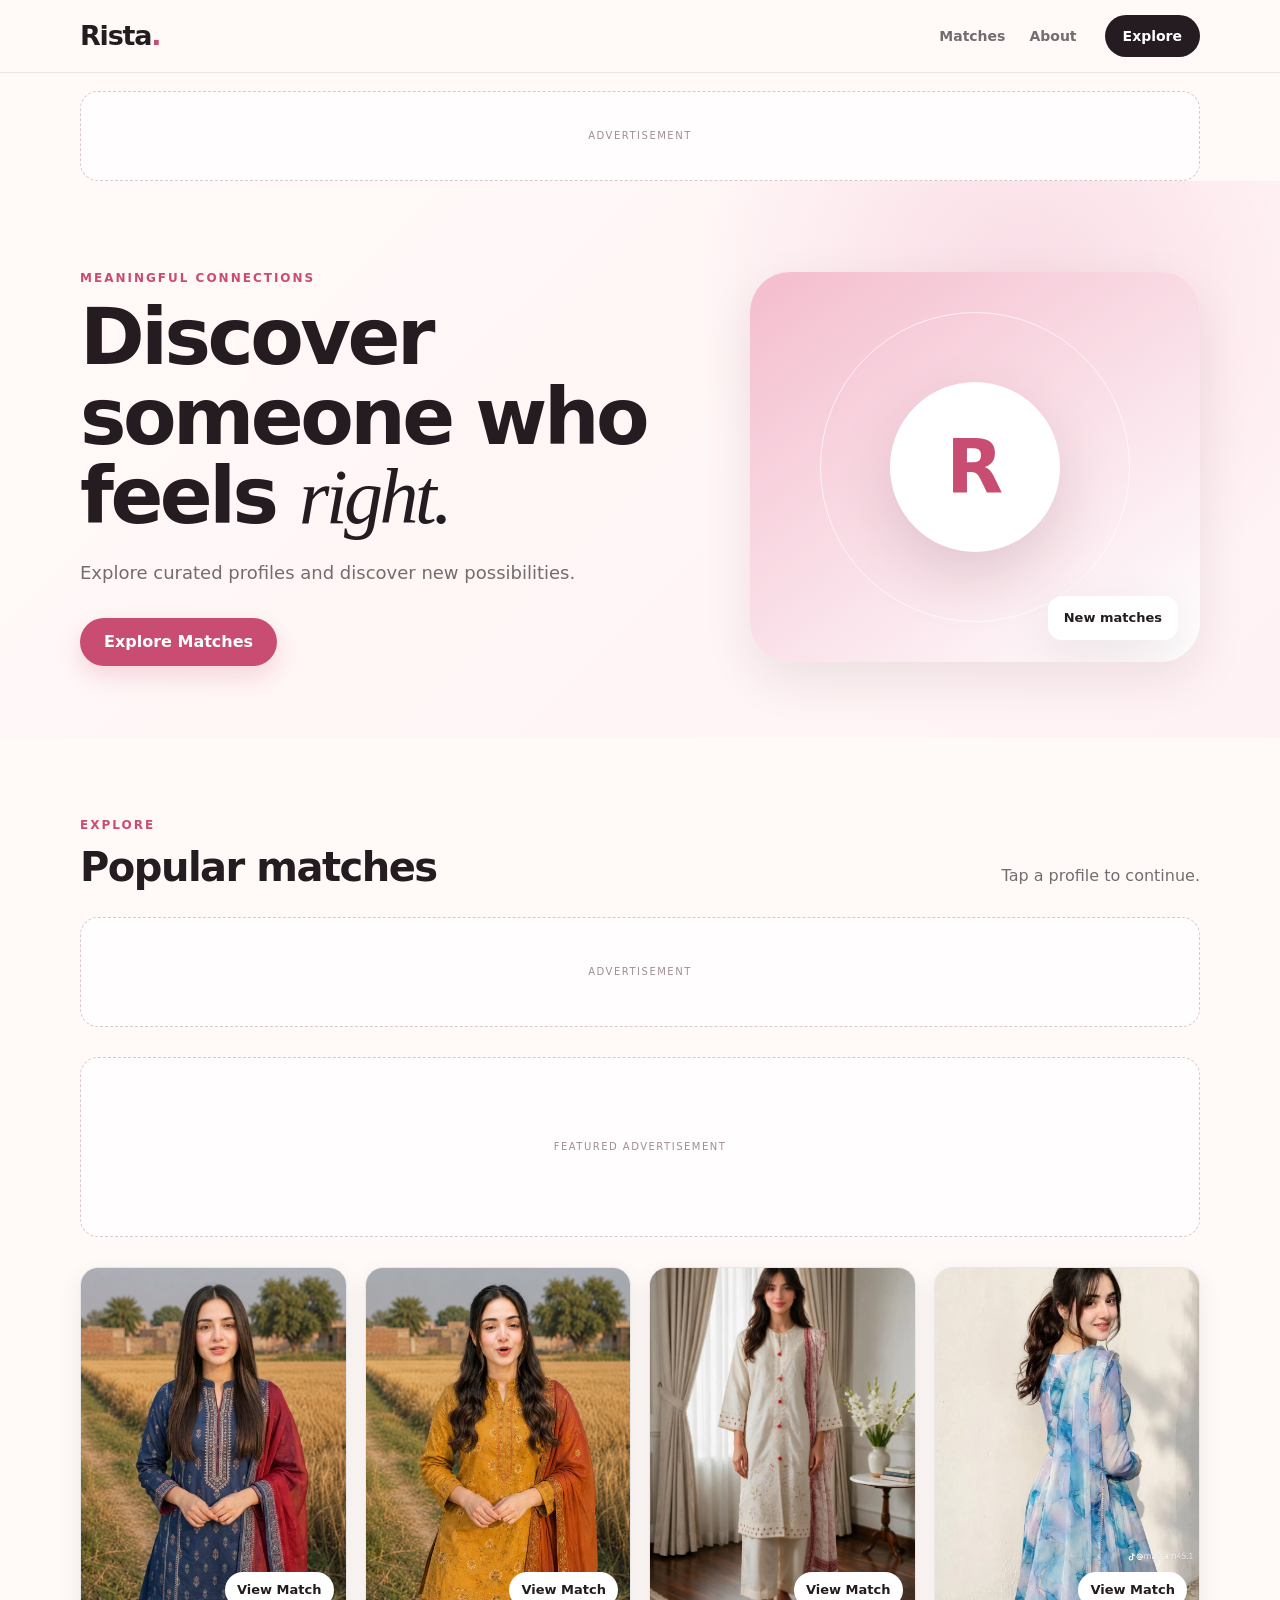
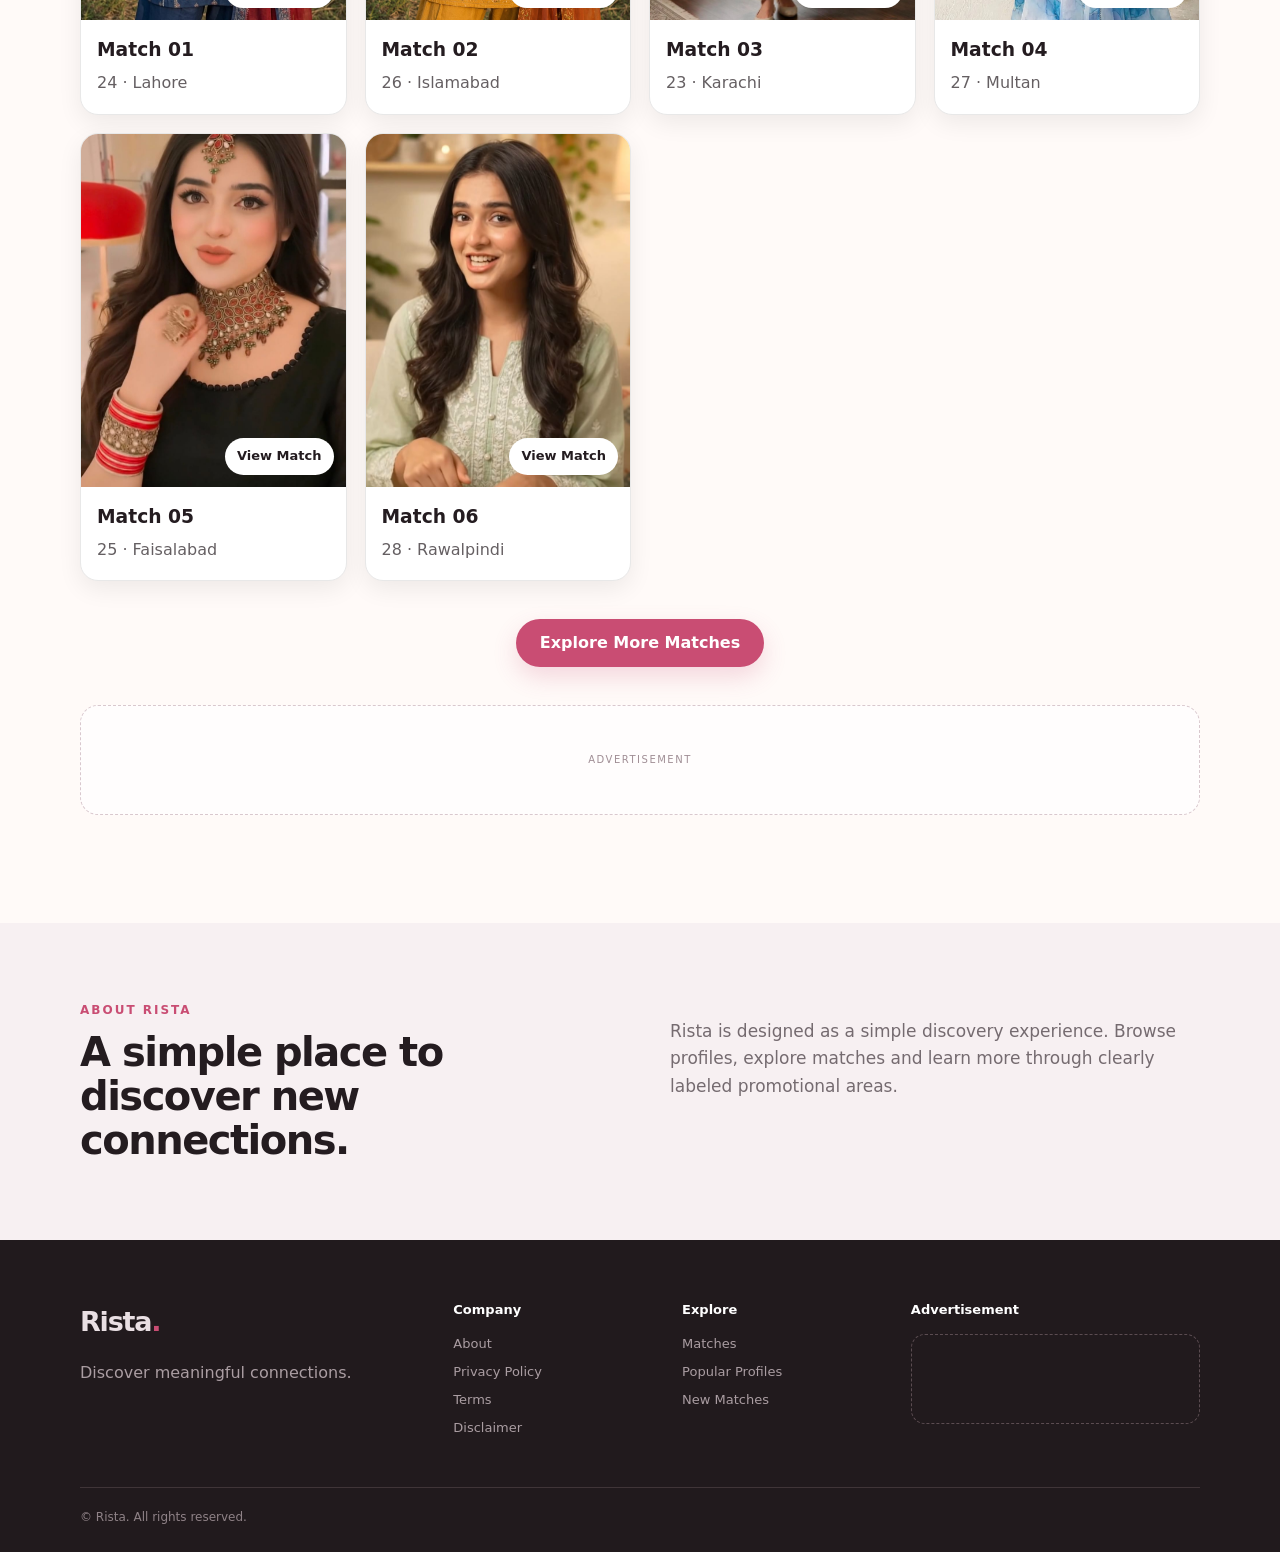
<file: index.html>
<!doctype html>
<html lang="en">
<head>
  <meta charset="utf-8">
  <meta name="viewport" content="width=device-width, initial-scale=1">
  <meta name="description" content="Rista — discover meaningful connections and explore matches.">
  <meta name="robots" content="index,follow">
  <title>Rista — Discover Your Match</title>
  <link rel="stylesheet" href="style.css">
</head>
<body>
  <aside class="side-ad side-ad-left" aria-label="Advertisement">
    <span>ADVERTISEMENT</span>
    <div id="side-ad-left"></div>
  </aside>
  <aside class="side-ad side-ad-right" aria-label="Advertisement">
    <span>ADVERTISEMENT</span>
    <div id="side-ad-right"></div>
  </aside>

  <header class="site-header">
    <div class="container nav">
      <a class="logo" href="index.html" aria-label="Rista home">Rista<span>.</span></a>
      <nav aria-label="Main navigation">
        <a href="#matches">Matches</a>
        <a href="#about">About</a>
</nav>
      <a class="nav-cta" href="#matches">Explore</a>
    </div>
  </header>

  <main>
    <div class="container">
  <div class="ad-slot top-banner-ad" aria-label="Advertisement">
    <span>ADVERTISEMENT</span>
    <div id="top-banner-ad"></div>
  </div>
</div>

<section class="hero">
      <div class="container hero-grid">
        <div>
          <p class="eyebrow">MEANINGFUL CONNECTIONS</p>
          <h1>Discover someone who feels <em>right.</em></h1>
          <p class="hero-copy">Explore curated profiles and discover new possibilities.</p>
          <a class="button primary" href="#matches">Explore Matches</a>
        </div>
        <div class="hero-card" aria-hidden="true">
          <div class="hero-orbit"></div>
          <div class="hero-avatar">R</div>
          <div class="hero-badge">New matches</div>
        </div>
      </div>
    </section>

    
<section class="section" id="matches">
      <div class="container">
        <div class="section-heading">
          <div>
            <p class="eyebrow">EXPLORE</p>
            <h2>Popular matches</h2>
          </div>
          <p class="section-note">Tap a profile to continue.</p>
        </div>

        <div class="ad-slot top-ad" aria-label="Advertisement">
          <span>ADVERTISEMENT</span>
          <div id="native-ad-top"></div>
        </div>

        <div class="ad-slot revenue-ad" aria-label="Advertisement">
          <span>FEATURED ADVERTISEMENT</span>
          <div id="high-revenue-ad"></div>
        </div>

        <div class="profiles" id="profile-grid" class="profiles profile-grid"></div>

        <div class="center-cta">
          <a class="button primary" id="explore-link" href="#" rel="nofollow sponsored">Explore More Matches</a>
        </div>

        <div class="ad-slot" aria-label="Advertisement">
          <span>ADVERTISEMENT</span>
          <div id="native-ad-bottom"></div>
        </div>
      </div>
    </section>

    <section class="section soft" id="about">
      <div class="container about-grid">
        <div>
          <p class="eyebrow">ABOUT RISTA</p>
          <h2>A simple place to discover new connections.</h2>
        </div>
        <p>Rista is designed as a simple discovery experience. Browse profiles, explore matches and learn more through clearly labeled promotional areas.</p>
      </div>
    </section>
  </main>

  <footer class="footer">
    <div class="container footer-grid">
      <div>
        <a class="logo footer-logo" href="index.html">Rista<span>.</span></a>
        <p>Discover meaningful connections.</p>
      </div>
      <div>
        <h3>Company</h3>
        <a href="#about">About</a>
<a href="privacy.html">Privacy Policy</a>
        <a href="terms.html">Terms</a>
        <a href="disclaimer.html">Disclaimer</a>
      </div>
      <div>
        <h3>Explore</h3>
        <a href="#matches">Matches</a>
        <a href="#matches">Popular Profiles</a>
        <a href="#matches">New Matches</a>
      </div>
      <div>
        <h3>Advertisement</h3>
        <div class="footer-ad" id="banner-ad-footer"></div>
      </div>
    </div>
    <div class="container copyright">© <span id="year"></span> Rista. All rights reserved.</div>
  </footer>

  <script src="config.js"></script>
  <script src="app.js"></script>
</body>
</html>
</file>
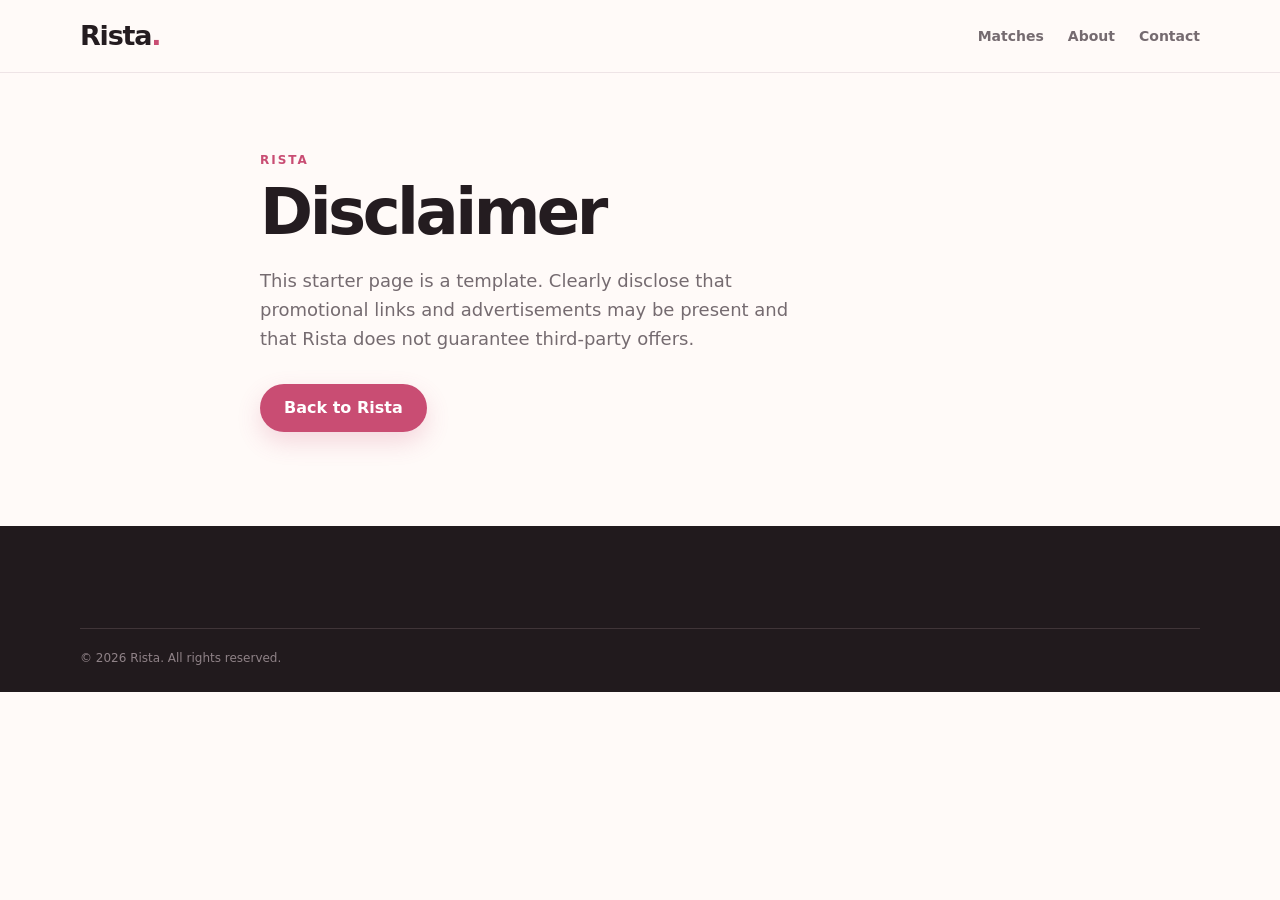
<file: disclaimer.html>
<!doctype html>
<html lang="en"><head><meta charset="utf-8"><meta name="viewport" content="width=device-width,initial-scale=1">
<title>Disclaimer — Rista</title><link rel="stylesheet" href="style.css"></head>
<body><header class="site-header"><div class="container nav"><a class="logo" href="index.html">Rista<span>.</span></a><nav><a href="index.html#matches">Matches</a><a href="index.html#about">About</a><a href="contact.html">Contact</a></nav></div></header>
<main class="section"><div class="container" style="max-width:760px"><p class="eyebrow">RISTA</p><h1 style="font-size:clamp(42px,7vw,64px)">Disclaimer</h1><p class="hero-copy">This starter page is a template. Clearly disclose that promotional links and advertisements may be present and that Rista does not guarantee third-party offers.</p><p><a class="button primary" href="index.html">Back to Rista</a></p></div></main>
<footer class="footer"><div class="container copyright">© <span id="year"></span> Rista. All rights reserved.</div></footer><script>document.getElementById("year").textContent=new Date().getFullYear()</script></body></html>
</file>
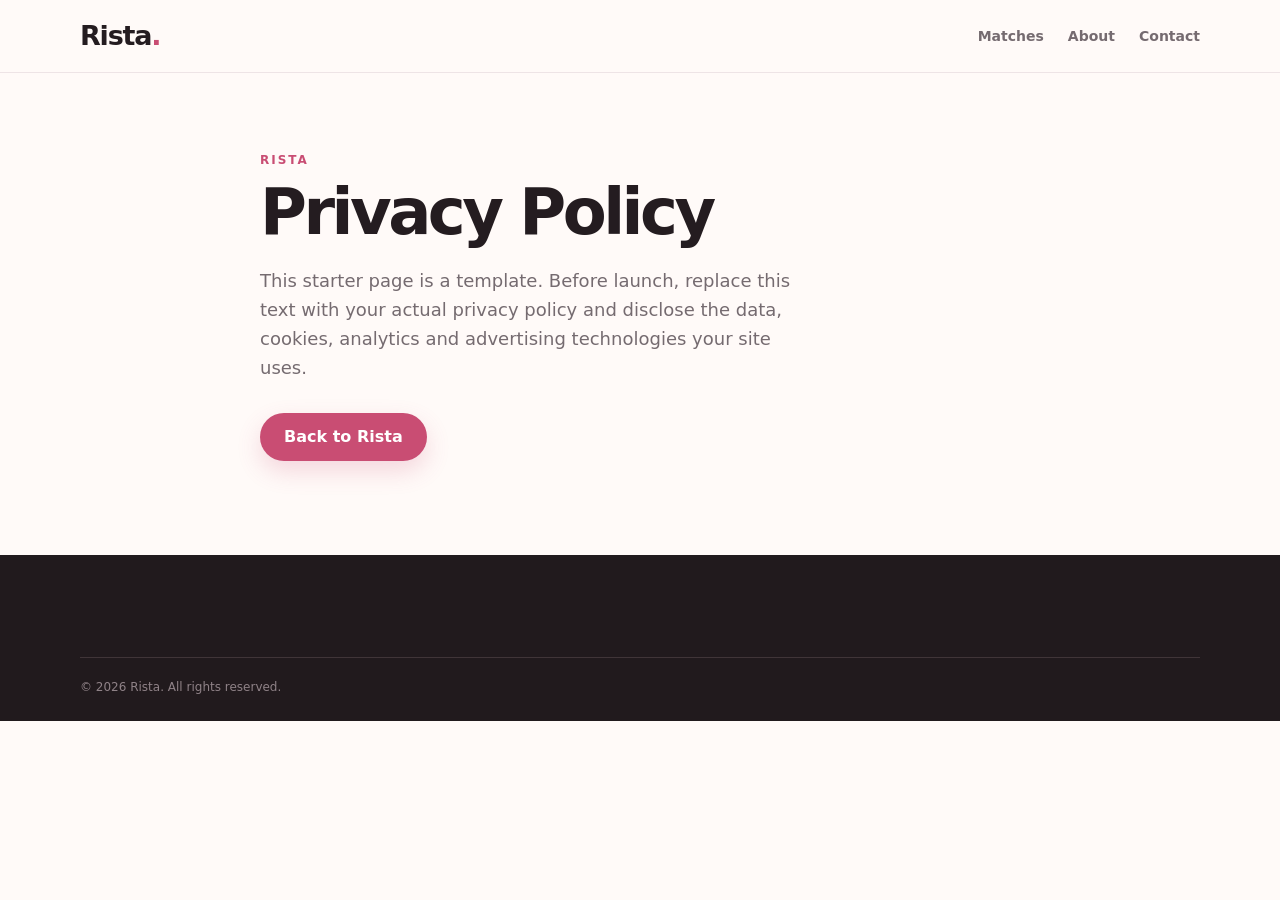
<file: privacy.html>
<!doctype html>
<html lang="en"><head><meta charset="utf-8"><meta name="viewport" content="width=device-width,initial-scale=1">
<title>Privacy Policy — Rista</title><link rel="stylesheet" href="style.css"></head>
<body><header class="site-header"><div class="container nav"><a class="logo" href="index.html">Rista<span>.</span></a><nav><a href="index.html#matches">Matches</a><a href="index.html#about">About</a><a href="contact.html">Contact</a></nav></div></header>
<main class="section"><div class="container" style="max-width:760px"><p class="eyebrow">RISTA</p><h1 style="font-size:clamp(42px,7vw,64px)">Privacy Policy</h1><p class="hero-copy">This starter page is a template. Before launch, replace this text with your actual privacy policy and disclose the data, cookies, analytics and advertising technologies your site uses.</p><p><a class="button primary" href="index.html">Back to Rista</a></p></div></main>
<footer class="footer"><div class="container copyright">© <span id="year"></span> Rista. All rights reserved.</div></footer><script>document.getElementById("year").textContent=new Date().getFullYear()</script></body></html>
</file>
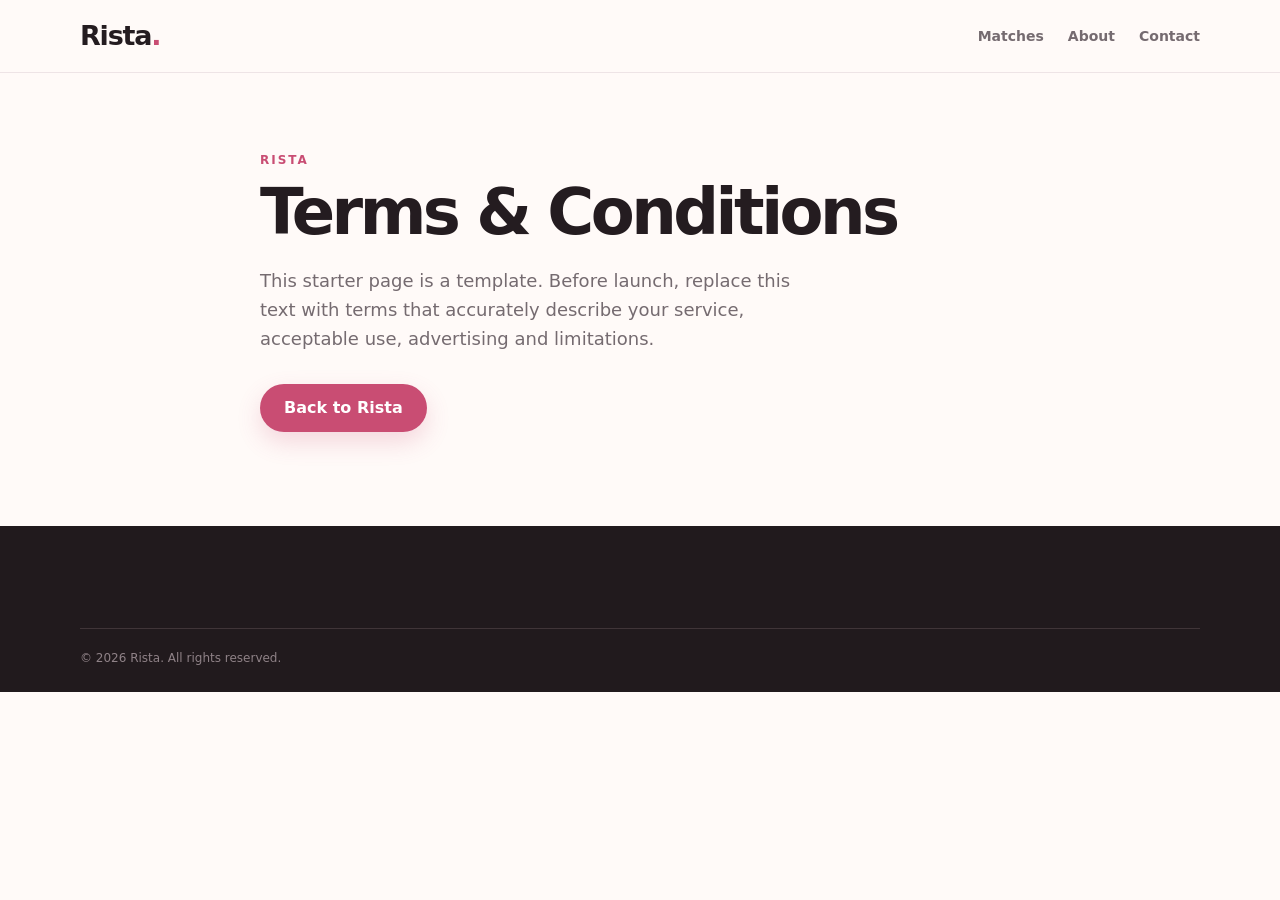
<file: terms.html>
<!doctype html>
<html lang="en"><head><meta charset="utf-8"><meta name="viewport" content="width=device-width,initial-scale=1">
<title>Terms & Conditions — Rista</title><link rel="stylesheet" href="style.css"></head>
<body><header class="site-header"><div class="container nav"><a class="logo" href="index.html">Rista<span>.</span></a><nav><a href="index.html#matches">Matches</a><a href="index.html#about">About</a><a href="contact.html">Contact</a></nav></div></header>
<main class="section"><div class="container" style="max-width:760px"><p class="eyebrow">RISTA</p><h1 style="font-size:clamp(42px,7vw,64px)">Terms & Conditions</h1><p class="hero-copy">This starter page is a template. Before launch, replace this text with terms that accurately describe your service, acceptable use, advertising and limitations.</p><p><a class="button primary" href="index.html">Back to Rista</a></p></div></main>
<footer class="footer"><div class="container copyright">© <span id="year"></span> Rista. All rights reserved.</div></footer><script>document.getElementById("year").textContent=new Date().getFullYear()</script></body></html>
</file>
<file: style.css>
*{box-sizing:border-box}
:root{--bg:#fffaf8;--surface:#fff;--text:#241c20;--muted:#756b70;--accent:#c94d73;--accent-dark:#9f3154;--line:#eadfe3;--shadow:0 18px 50px rgba(54,25,35,.09);--radius:24px}
html{scroll-behavior:smooth}
body{margin:0;background:var(--bg);color:var(--text);font-family:Inter,ui-sans-serif,system-ui,-apple-system,BlinkMacSystemFont,"Segoe UI",sans-serif;line-height:1.6}
a{color:inherit;text-decoration:none}
.container{width:min(1120px,calc(100% - 36px));margin:auto}
.site-header{position:sticky;top:0;z-index:20;background:rgba(255,250,248,.92);backdrop-filter:blur(14px);border-bottom:1px solid rgba(234,223,227,.8)}
.nav{height:72px;display:flex;align-items:center;gap:28px}
.logo{font-size:27px;font-weight:850;letter-spacing:-1.2px;margin-right:auto}
.logo span{color:var(--accent)}
nav{display:flex;gap:24px;color:var(--muted);font-size:14px;font-weight:650}
nav a:hover{color:var(--text)}
.nav-cta,.button{display:inline-flex;align-items:center;justify-content:center;border-radius:999px;font-weight:750;transition:.2s ease}
.nav-cta{padding:10px 18px;background:var(--text);color:white;font-size:14px}
.button{min-height:48px;padding:0 24px}
.primary{background:var(--accent);color:#fff;box-shadow:0 10px 25px rgba(201,77,115,.2)}
.primary:hover{background:var(--accent-dark);transform:translateY(-1px)}
.hero{padding:88px 0 72px;background:radial-gradient(circle at 80% 20%,#f9dce5 0,transparent 30%),linear-gradient(135deg,#fffaf8,#fff2f5)}
.hero-grid{display:grid;grid-template-columns:1.15fr .85fr;gap:60px;align-items:center}
.eyebrow{margin:0 0 10px;color:var(--accent);font-size:12px;letter-spacing:2px;font-weight:850}
h1{font-size:clamp(46px,7vw,78px);line-height:1.02;letter-spacing:-3.5px;margin:0 0 22px;max-width:760px}
h1 em{font-family:Georgia,serif;font-weight:500}
.hero-copy{font-size:18px;color:var(--muted);max-width:550px;margin:0 0 30px}
.hero-card{min-height:390px;border-radius:40px;background:linear-gradient(145deg,#f4bdce,#fff);position:relative;overflow:hidden;box-shadow:var(--shadow)}
.hero-orbit{position:absolute;width:310px;height:310px;border-radius:50%;border:1px solid rgba(255,255,255,.7);left:50%;top:50%;transform:translate(-50%,-50%)}
.hero-avatar{position:absolute;left:50%;top:50%;transform:translate(-50%,-50%);width:170px;height:170px;border-radius:50%;display:grid;place-items:center;background:#fff;color:var(--accent);font-size:74px;font-weight:900;box-shadow:0 25px 60px rgba(84,30,49,.15)}
.hero-badge{position:absolute;right:22px;bottom:22px;background:#fff;padding:12px 16px;border-radius:14px;font-weight:750;font-size:13px;box-shadow:var(--shadow)}
.section{padding:78px 0}.soft{background:#f7f0f2}
.section-heading{display:flex;justify-content:space-between;align-items:end;margin-bottom:28px}
h2{font-size:40px;line-height:1.1;letter-spacing:-1.5px;margin:0}
.section-note{color:var(--muted);margin:0}
.profiles{display:grid;grid-template-columns:repeat(4,1fr);gap:18px}
.profile{background:var(--surface);border:1px solid var(--line);border-radius:var(--radius);overflow:hidden;box-shadow:0 10px 30px rgba(54,25,35,.05);transition:.2s ease}
.profile:hover{transform:translateY(-4px);box-shadow:var(--shadow)}
.profile-photo{display:block;width:100%;aspect-ratio:4/5;object-fit:cover;background:#eee}
.profile-body{padding:16px}
.profile-name{font-weight:850;font-size:18px}.profile-meta{font-size:13px;color:var(--muted);margin-top:2px}
.profile-button{display:block;text-align:center;margin-top:13px;padding:10px;border-radius:12px;background:#f8e8ed;color:var(--accent-dark);font-weight:800;font-size:13px}
.ad-slot{min-height:110px;margin:30px 0;display:flex;flex-direction:column;align-items:center;justify-content:center;border:1px dashed #d9c8ce;border-radius:18px;background:#fffdfd;color:#a08e95;font-size:10px;letter-spacing:1.5px}
.ad-slot>div{width:100%;display:flex;justify-content:center}
.top-ad{margin-top:0}.center-cta{text-align:center;margin:38px 0}
.about-grid{display:grid;grid-template-columns:1fr 1fr;gap:60px}.about-grid>p{color:var(--muted);font-size:17px}
.footer{background:#211a1d;color:#e9dfe3;padding:60px 0 24px}.footer-grid{display:grid;grid-template-columns:1.4fr .8fr .8fr 1.2fr;gap:36px}.footer .logo{display:inline-block}.footer p{color:#aa9da2}.footer h3{font-size:13px;margin:0 0 13px;color:#fff}.footer-grid>div>a:not(.logo){display:block;color:#aa9da2;font-size:13px;margin:7px 0}.footer-grid>div>a:hover{color:white}.footer-ad{min-height:90px;border:1px dashed #5b4c51;border-radius:14px;display:flex;align-items:center;justify-content:center}.copyright{border-top:1px solid #403538;margin-top:42px;padding-top:20px;color:#8f8287;font-size:12px}
@media(max-width:850px){.hero-grid,.about-grid{grid-template-columns:1fr}.hero-card{min-height:300px}.profiles{grid-template-columns:repeat(2,1fr)}.footer-grid{grid-template-columns:1fr 1fr}.section-heading{align-items:start;gap:20px;flex-direction:column}}
@media(max-width:560px){.container{width:min(100% - 24px,1120px)}nav{display:none}.nav{height:64px}.nav-cta{padding:9px 14px}.hero{padding:58px 0}.hero-grid{gap:35px}h1{font-size:48px;letter-spacing:-2.5px}.hero-card{min-height:250px}.hero-avatar{width:120px;height:120px;font-size:52px}.profiles{gap:10px}.profile-body{padding:12px}.profile-name{font-size:16px}.footer-grid{grid-template-columns:1fr}.section{padding:58px 0}h2{font-size:32px}}


/* Advertisement layout */
.top-banner-ad{margin:18px auto 0;min-height:90px}
.revenue-ad{min-height:180px;margin-top:26px}
.side-ad{position:fixed;top:125px;width:120px;min-height:300px;z-index:10;border:1px dashed #d9c8ce;border-radius:14px;background:#fffdfd;color:#a08e95;font-size:9px;letter-spacing:1.2px;text-align:center;padding:10px}
.side-ad>span{display:block;margin-bottom:12px}
.side-ad-left{left:12px}.side-ad-right{right:12px}
.side-ad>div{min-height:250px;display:flex;align-items:center;justify-content:center}
@media(max-width:1350px){.side-ad{display:none}}

/* V6 profile grid */
.profile-grid{display:grid;grid-template-columns:repeat(3,minmax(0,1fr));gap:22px;margin-top:24px}
.profile-card{background:#fff;border:1px solid #e8e8e8;border-radius:18px;overflow:hidden;cursor:pointer;box-shadow:0 8px 24px rgba(0,0,0,.07);transition:transform .2s ease,box-shadow .2s ease}
.profile-card:hover{transform:translateY(-4px);box-shadow:0 14px 32px rgba(0,0,0,.12)}
.profile-image-wrap{position:relative;aspect-ratio:3/4;background:#f3f3f3;overflow:hidden}
.profile-image-wrap img{width:100%;height:100%;display:block;object-fit:cover}
.profile-badge{position:absolute;right:12px;bottom:12px;background:#fff;padding:8px 12px;border-radius:999px;font-weight:700;font-size:13px}
.profile-info{padding:15px 16px 18px}
.profile-info h3{margin:0 0 5px}
.profile-info p{margin:0;opacity:.7}
.center-actions{text-align:center;margin-top:28px}
@media (max-width:900px){.profile-grid{grid-template-columns:repeat(2,minmax(0,1fr))}}
@media (max-width:560px){.profile-grid{grid-template-columns:1fr;gap:16px}}
</file>
